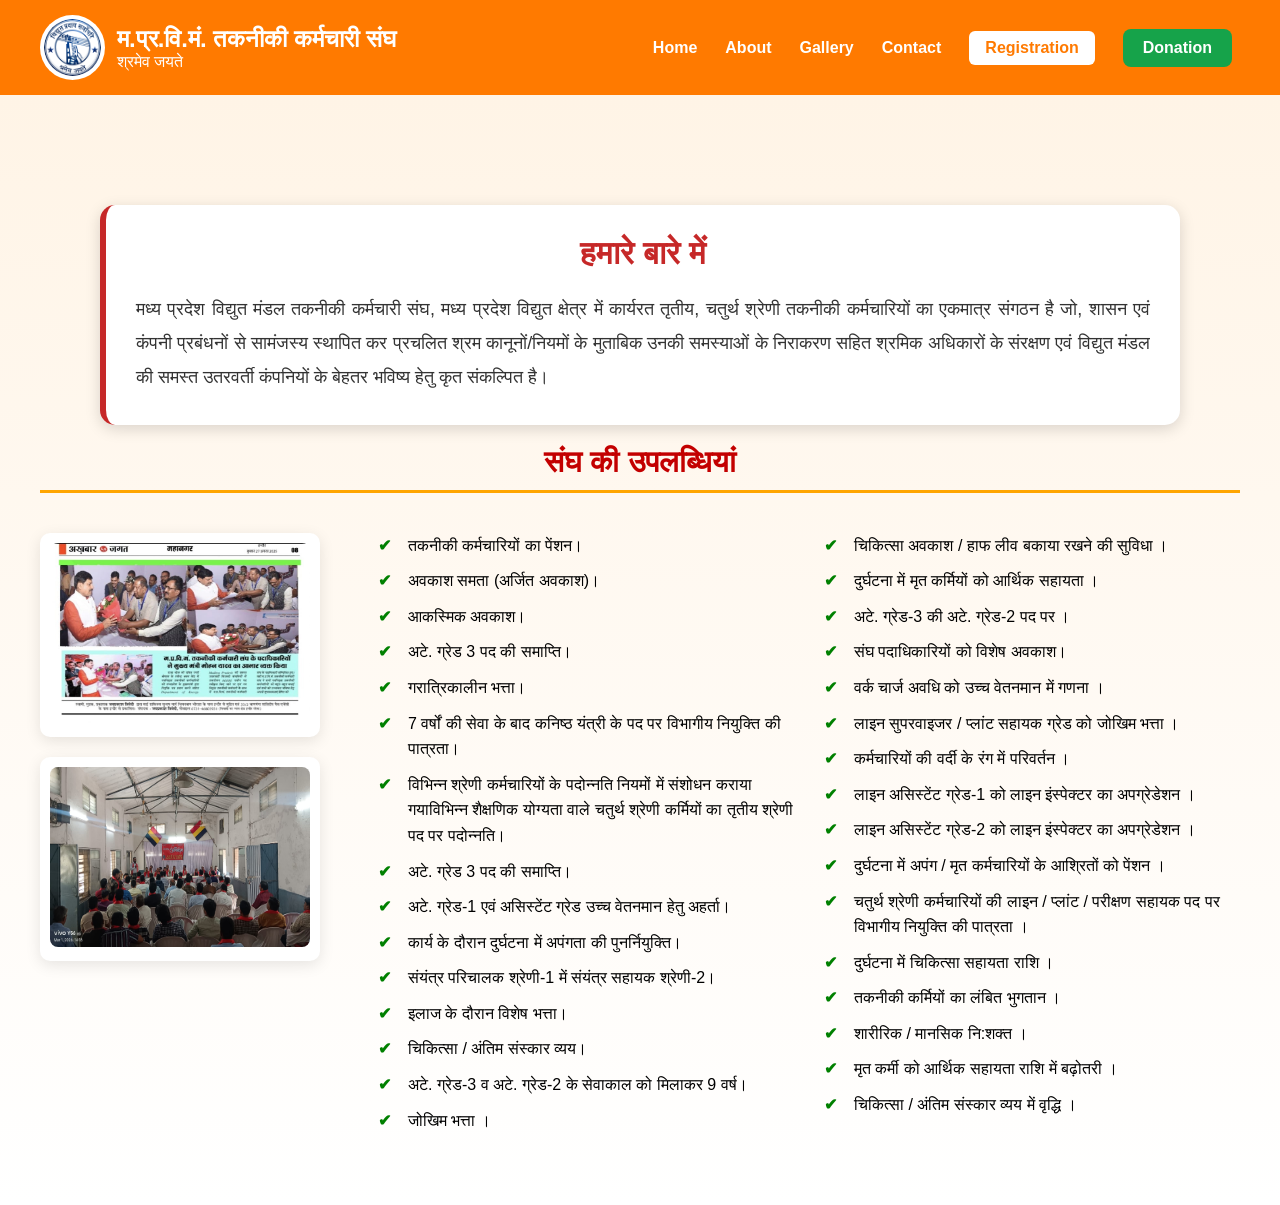
<file: about.html>
<!DOCTYPE html>
<html lang="hi">

<head>

<meta charset="UTF-8">
<title>About Us</title>

<link rel="stylesheet" href="style.css">

<meta name="viewport" content="width=device-width, initial-scale=1">

</head>

<body>

<header class="header">

<div class="logo-area">

<img src="images/logo.png">

<div>
<h2>म.प्र.वि.मं. तकनीकी कर्मचारी संघ</h2>
<p>श्रमेव जयते</p>
</div>

</div>

<nav>

<a href="index.html">Home</a>
<a href="about.html">About</a>
<a href="gallery.html">Gallery</a>
<a href="contact.html">Contact</a>
<a href="registration.html" class="register-btn">Registration</a>
<a href="donation.html" class="donation-btn">Donation</a>

</nav>

</header>



<!-- PAGE HEADER -->

<section class="page-header">





</section>



<!-- ABOUT CONTENT -->

<section class="achievement-section">

<section class="about-box-section">

<div class="about-box">

<h2>हमारे बारे में</h2>

<p>
मध्य प्रदेश विद्युत मंडल तकनीकी कर्मचारी संघ, मध्य प्रदेश विद्युत क्षेत्र में कार्यरत तृतीय, चतुर्थ श्रेणी तकनीकी कर्मचारियों का एकमात्र संगठन है जो, शासन एवं कंपनी प्रबंधनों से सामंजस्य स्थापित कर प्रचलित श्रम कानूनों/नियमों के मुताबिक उनकी समस्याओं के निराकरण सहित श्रमिक अधिकारों के संरक्षण एवं विद्युत मंडल की समस्त उतरवर्ती कंपनियों के बेहतर भविष्य हेतु कृत संकल्पित है।
</p>

</div>

</section>

<h2 class="achievement-title">
संघ की उपलब्धियां
</h2>

<div class="achievement-wrapper">

<!-- LEFT IMAGES -->

<div class="achievement-images">

<div class="image-card">
<img src="images/achievement1.jpg">
</div>

<div class="image-card">
<img src="images/achievement2.jpg">
</div>

</div>


<!-- RIGHT SCROLL BOX -->

<ul class="achievement-list">


<li>तकनीकी कर्मचारियों का पेंशन।</li>

<li>अवकाश समता (अर्जित अवकाश)।</li>

<li>आकस्मिक अवकाश।</li>

<li>अटे. ग्रेड 3 पद की समाप्ति।</li>

<li>गरात्रिकालीन भत्ता।</li>

<li>7 वर्षों की सेवा के बाद कनिष्ठ यंत्री के पद पर विभागीय नियुक्ति की पात्रता।</li>

<li>विभिन्न श्रेणी कर्मचारियों के पदोन्नति नियमों में संशोधन कराया गयाविभिन्न शैक्षणिक योग्यता वाले चतुर्थ श्रेणी कर्मियों का तृतीय श्रेणी पद पर पदोन्नति।</li>

<li>अटे. ग्रेड 3 पद की समाप्ति।</li>

<li>अटे. ग्रेड-1 एवं असिस्टेंट ग्रेड उच्च वेतनमान हेतु अहर्ता।</li>

<li>कार्य के दौरान दुर्घटना में अपंगता की पुनर्नियुक्ति।</li>

<li>संयंत्र परिचालक श्रेणी-1 में संयंत्र सहायक श्रेणी-2।</li>

<li>इलाज के दौरान विशेष भत्ता।</li>

<li>चिकित्सा / अंतिम संस्कार व्यय।</li>

<li>अटे. ग्रेड-3 व अटे. ग्रेड-2 के सेवाकाल को मिलाकर 9 वर्ष।</li>

<li>जोखिम भत्ता ।</li>

<li>चिकित्सा अवकाश / हाफ लीव बकाया रखने की सुविधा ।</li>

<li>दुर्घटना में मृत कर्मियों को आर्थिक सहायता ।</li>

<li>अटे. ग्रेड-3 की अटे. ग्रेड-2 पद पर ।</li>

<li> संघ पदाधिकारियों को विशेष अवकाश।</li>

<li>वर्क चार्ज अवधि को उच्च वेतनमान में गणना ।</li>

<li>लाइन सुपरवाइजर / प्लांट सहायक ग्रेड को जोखिम भत्ता ।</li>

<li>कर्मचारियों की वर्दी के रंग में परिवर्तन ।</li>

<li>लाइन असिस्टेंट ग्रेड-1 को लाइन इंस्पेक्टर का अपग्रेडेशन ।</li>

<li>लाइन असिस्टेंट ग्रेड-2 को लाइन इंस्पेक्टर का अपग्रेडेशन ।</li>

<li>दुर्घटना में अपंग / मृत कर्मचारियों के आश्रितों को पेंशन ।</li>

<li>चतुर्थ श्रेणी कर्मचारियों की लाइन / प्लांट / परीक्षण सहायक पद पर विभागीय नियुक्ति की पात्रता ।</li>

<li>दुर्घटना में चिकित्सा सहायता राशि ।</li>

<li>तकनीकी कर्मियों का लंबित भुगतान ।</li>

<li>शारीरिक / मानसिक नि:शक्त ।</li>

<li>मृत कर्मी को आर्थिक सहायता राशि में बढ़ोतरी ।</li>

<li>चिकित्सा / अंतिम संस्कार व्यय में वृद्धि ।</li>


</ul>

</div>

</section>


</body>
</html>
</file>
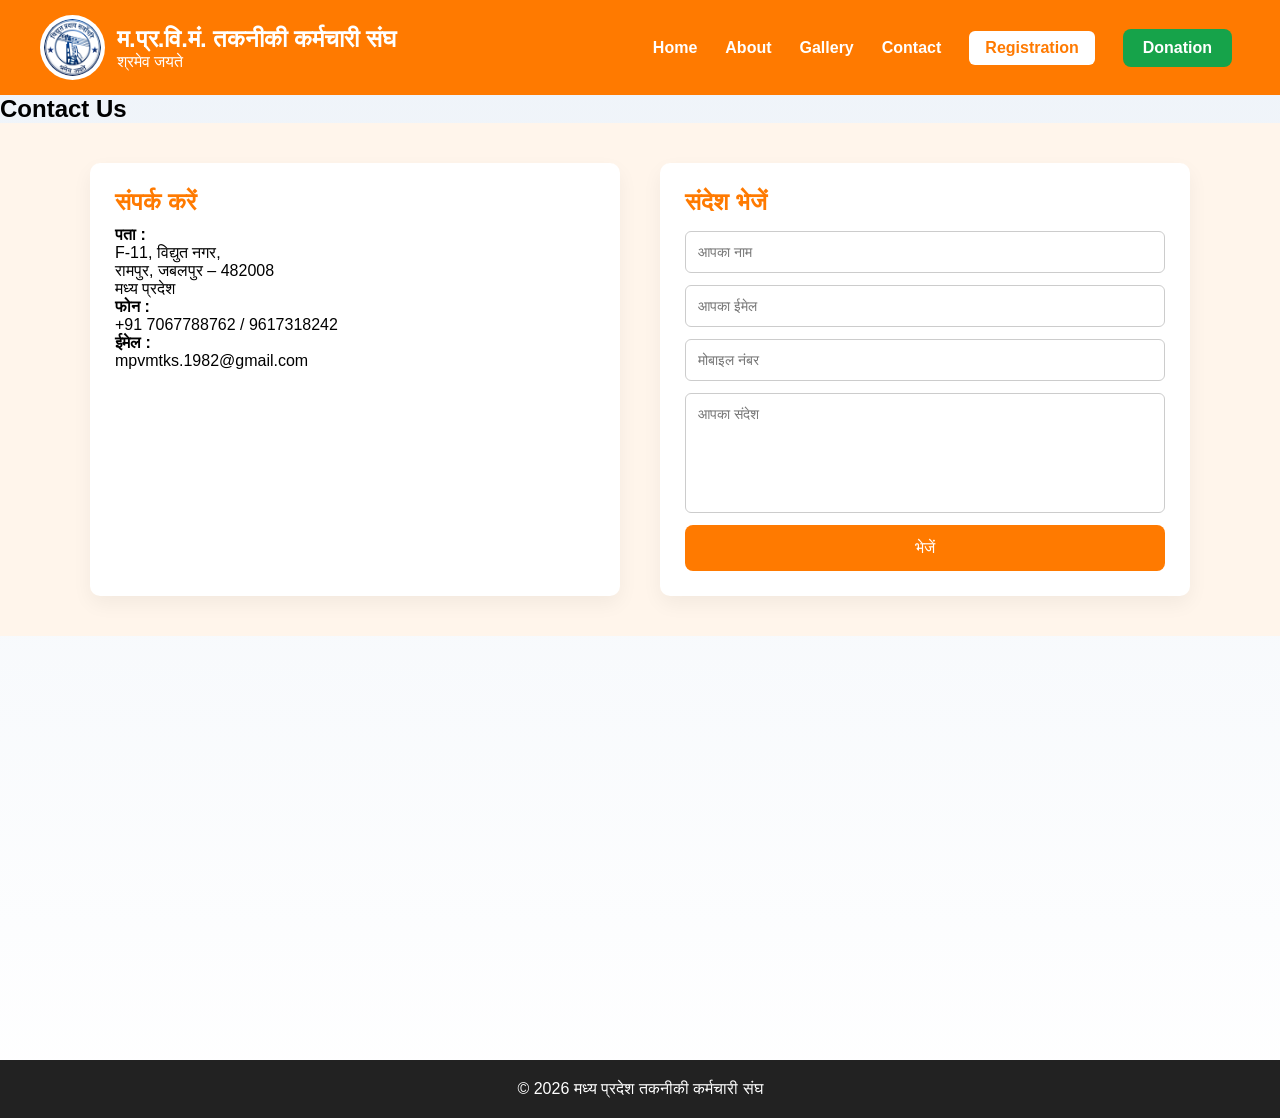
<file: contact.html>
<!DOCTYPE html>
<html lang="hi">

<head>

<meta charset="UTF-8">
<title>Contact Us</title>

<link rel="stylesheet" href="style.css">

<meta name="viewport" content="width=device-width, initial-scale=1">

</head>

<body>


<header class="header">

<div class="logo-area">

<img src="images/logo.png">

<div>
<h2>म.प्र.वि.मं. तकनीकी कर्मचारी संघ</h2>
<p>श्रमेव जयते</p>
</div>

</div>

<nav>

<a href="index.html">Home</a>
<a href="about.html">About</a>
<a href="gallery.html">Gallery</a>
<a href="contact.html">Contact</a>
<a href="registration.html" class="register-btn">Registration</a>
<a href="donation.html" class="donation-btn">Donation</a>

</nav>

</header>


<!-- PAGE HEADER -->

<section class="page-header">



<h1>Contact Us</h1>

</section>


<!-- CONTACT SECTION -->

<section class="contact-section">

<div class="contact-container">


<!-- LEFT INFO -->

<div class="contact-info">

<h2>संपर्क करें</h2>

<p><strong>पता :</strong><br>
F-11, विद्युत नगर,<br>
रामपुर, जबलपुर – 482008<br>
मध्य प्रदेश
</p>

<p><strong>फोन :</strong><br>
+91 7067788762 / 9617318242
</p>

<p><strong>ईमेल :</strong><br>
mpvmtks.1982@gmail.com
</p>

</div>


<!-- CONTACT FORM -->

<div class="contact-form">

<h2>संदेश भेजें</h2>

<form>

<input type="text" placeholder="आपका नाम" required>

<input type="email" placeholder="आपका ईमेल" required>

<input type="text" placeholder="मोबाइल नंबर">

<textarea placeholder="आपका संदेश"></textarea>

<button type="submit">भेजें</button>

</form>

</div>

</div>

</section>


<!-- MAP -->

<section class="map-section">

<iframe
src="https://maps.google.com/maps?q=Vidyut%20Nagar%20Rampur%20Jabalpur&t=&z=13&ie=UTF8&iwloc=&output=embed"
width="100%"
height="350"
style="border:0;"
allowfullscreen=""
loading="lazy">
</iframe>

</section>


<footer>

<p>© 2026 मध्य प्रदेश तकनीकी कर्मचारी संघ</p>

</footer>

</body>
</html>
</file>
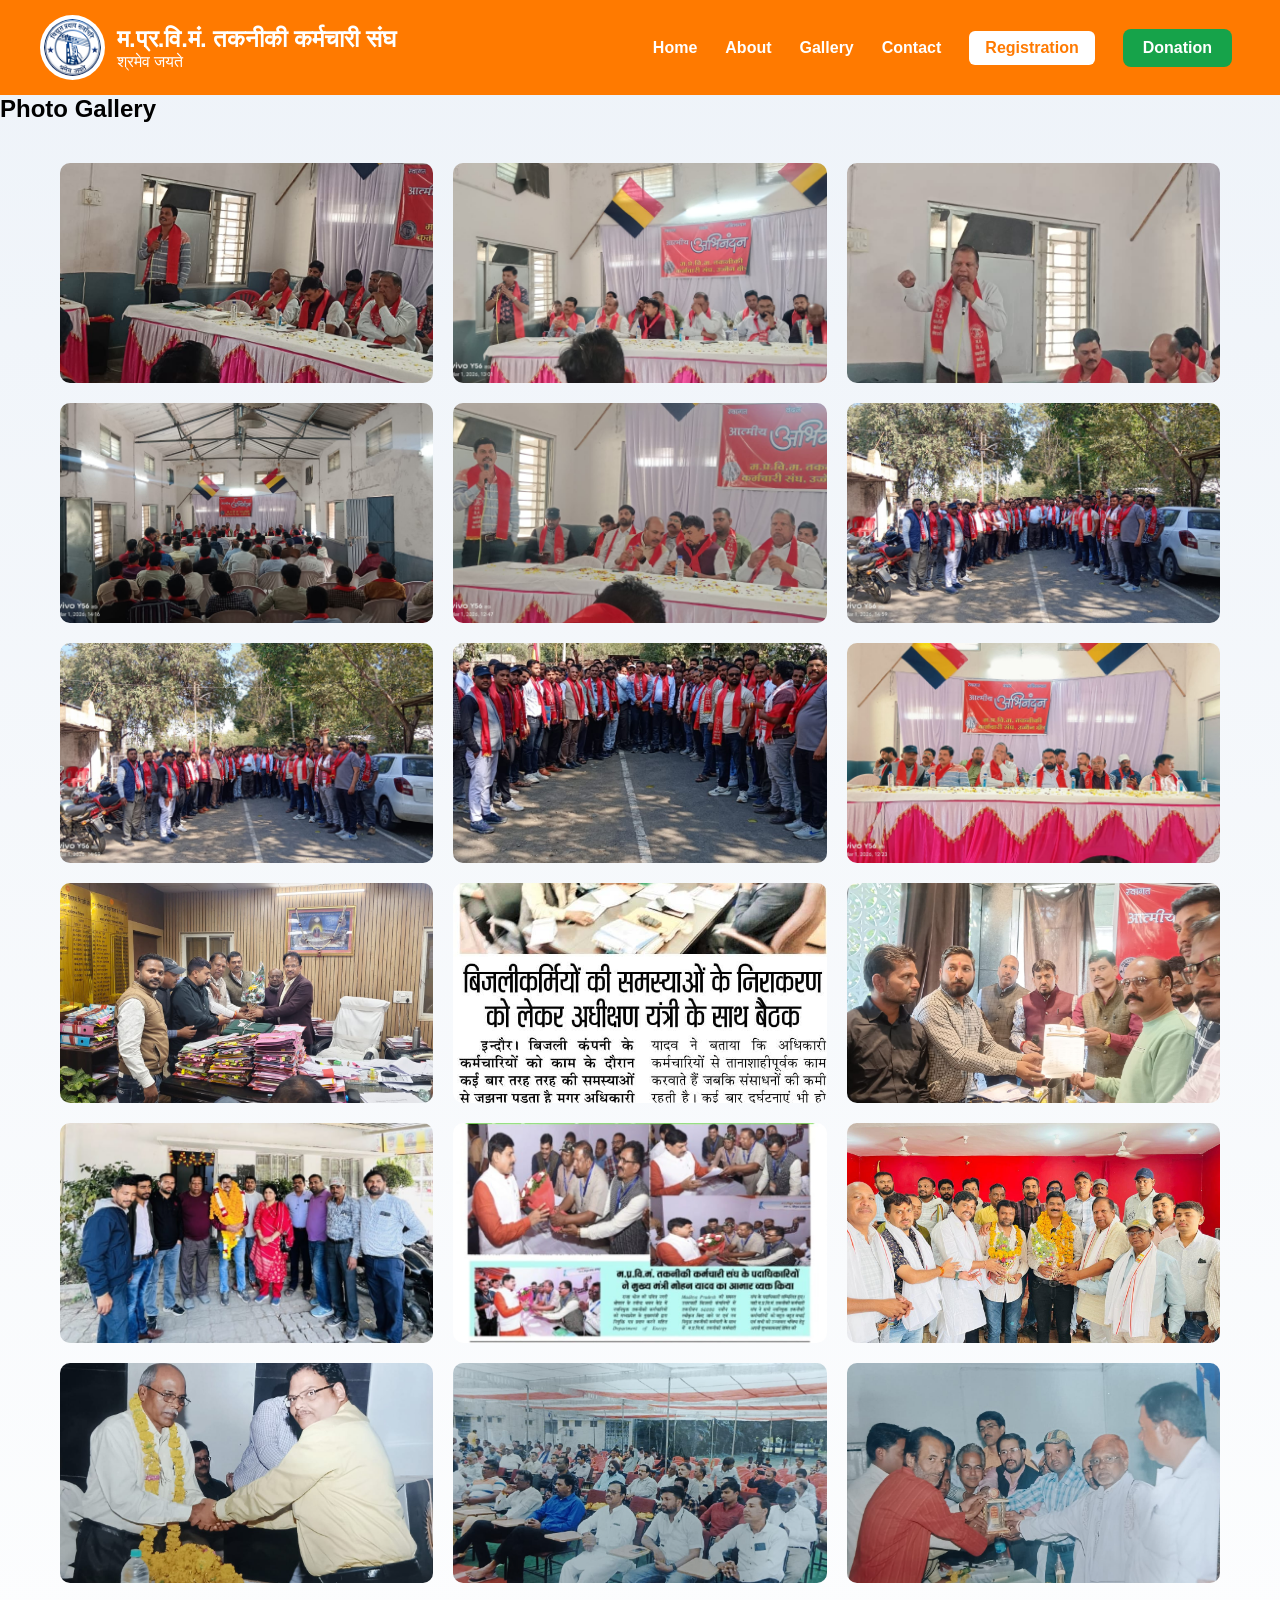
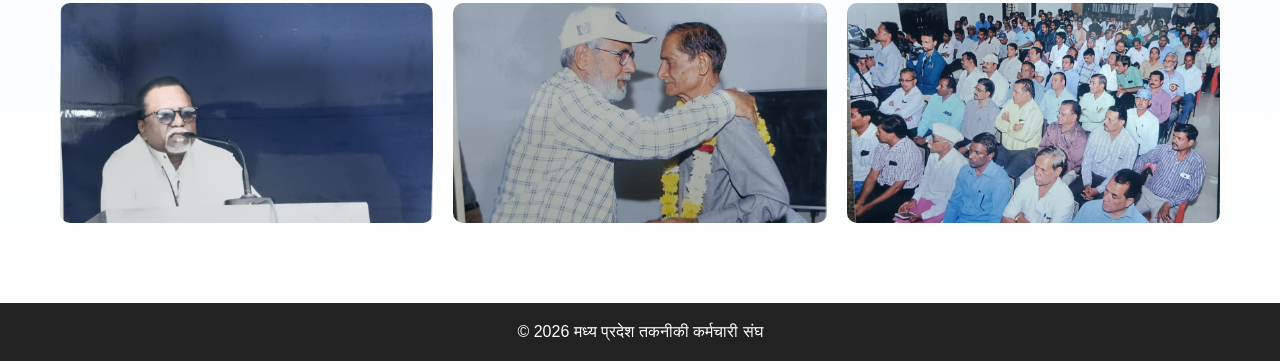
<file: gallery.html>
<!DOCTYPE html>
<html lang="hi">

<head>

<meta charset="UTF-8">
<title>Gallery</title>

<link rel="stylesheet" href="style.css">

<meta name="viewport" content="width=device-width, initial-scale=1">

</head>

<body>

<header class="header">

<div class="logo-area">

<img src="images/logo.png">

<div>
<h2>म.प्र.वि.मं. तकनीकी कर्मचारी संघ</h2>
<p>श्रमेव जयते</p>
</div>

</div>

<nav>

<a href="index.html">Home</a>
<a href="about.html">About</a>
<a href="gallery.html">Gallery</a>
<a href="contact.html">Contact</a>
<a href="registration.html" class="register-btn">Registration</a>
<a href="donation.html" class="donation-btn">Donation</a>

</nav>

</header>



<!-- PAGE HEADER -->

<section class="page-header">



<h1>Photo Gallery</h1>

</section>



<!-- GALLERY -->

<section class="gallery-page">

<div class="gallery-container">

<img src="images/g1.jpg">
<img src="images/g2.jpg">
<img src="images/g3.jpg">
<img src="images/g4.jpg">
<img src="images/g5.jpg">
<img src="images/g6.jpg">
<img src="images/g7.jpg">
<img src="images/g8.jpg">
<img src="images/g9.jpg">
<img src="images/g10.jpg">
<img src="images/g11.jpg">
<img src="images/g12.jpg">
<img src="images/g13.jpg">
<img src="images/g14.jpg">
<img src="images/g15.jpg">
<img src="images/g16.jpg">
<img src="images/g17.jpg">
<img src="images/g18.jpg">
<img src="images/g19.jpg">
<img src="images/g20.jpg">
<img src="images/g21.jpg">


</div>

</section>



<footer>

<p>© 2026 मध्य प्रदेश तकनीकी कर्मचारी संघ</p>

</footer>

</body>
</html>
</file>
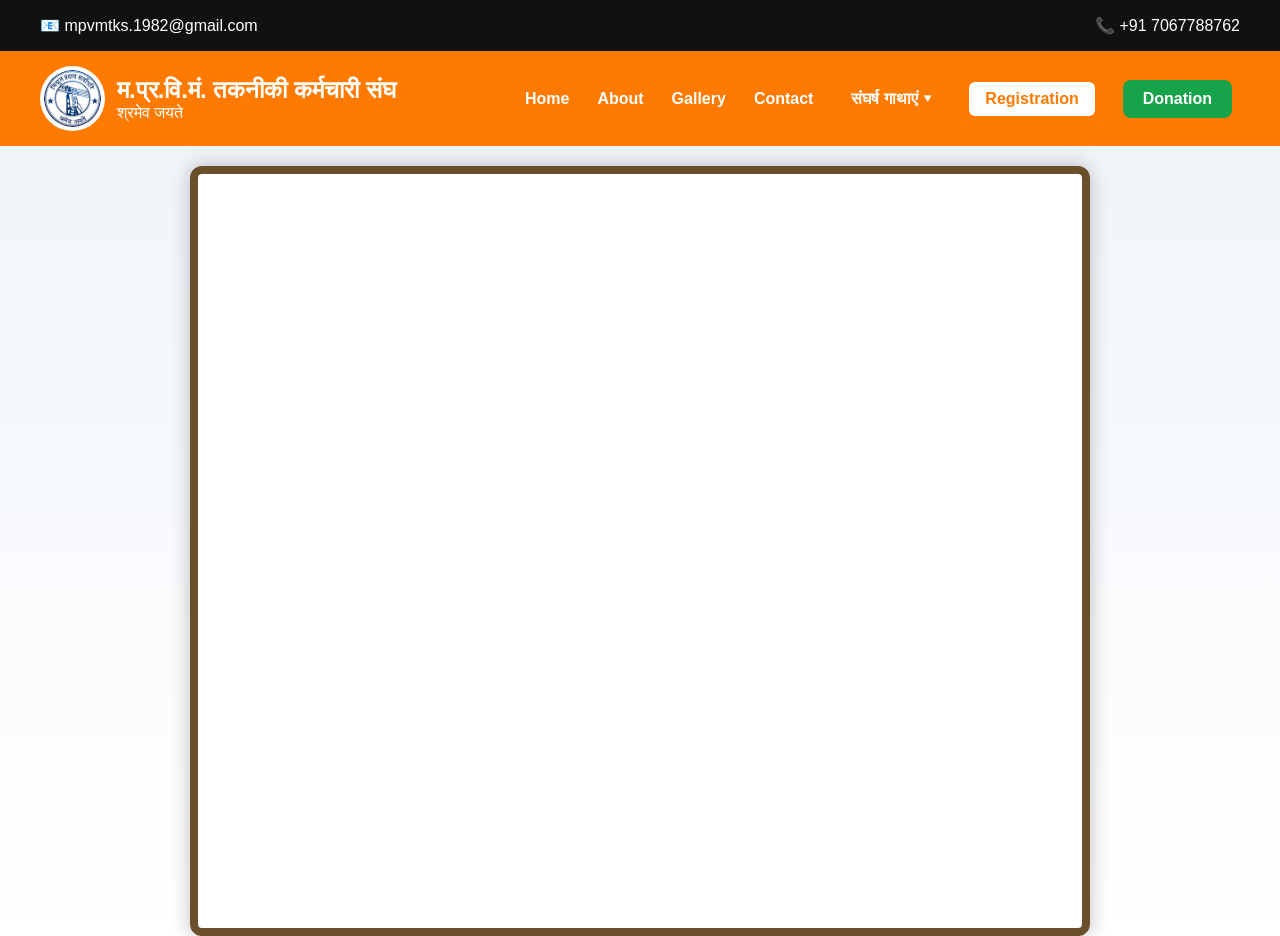
<file: prayash-viewer.html>
<!DOCTYPE html>
<html lang="hi">

<head>

<meta charset="UTF-8">

<title>प्रयास पुस्तक</title>

<meta name="viewport" content="width=device-width, initial-scale=1">

<link rel="stylesheet" href="style.css">

<style>

/* ===== BOOK AREA ===== */

.book-section {

display: flex;

flex-direction: column;

align-items: center;

margin-top: 20px;

}

/* Book frame */

.book-container {

width: 90%;

max-width: 900px;

background: white;

padding: 15px;

border-radius: 12px;

/* Book look */

border: 8px solid #6b4f2a;

box-shadow: 0 0 20px rgba(0,0,0,0.25);

}

/* PDF */

.book-container iframe {

width: 100%;

height: 80vh;

border: none;

}

/* MOBILE */

@media(max-width:600px){

.book-container {

height: 85vh; 



border-width: 5px;

}

.book-container iframe {

height: 75vh;

}

/* Mobile open button */

.mobile-open-btn {

display: block;

margin-top: 10px;

padding: 12px;

text-align: center;

background: #ff7a00;

color: white;

font-weight: bold;

border-radius: 8px;

text-decoration: none;

}

}

</style>

</head>

<body>

<!-- ===== SAME HEADER ===== -->

<div class="top-bar">

<div class="top-left">
📧 mpvmtks.1982@gmail.com
</div>

<div class="top-right">
📞 +91 7067788762
</div>

</div>

<header class="header">

<div class="logo-area">

<img src="images/logo.png">

<div>

<h2>म.प्र.वि.मं. तकनीकी कर्मचारी संघ</h2>

<p>श्रमेव जयते</p>

</div>

</div>

<nav>

<a href="index.html">Home</a>
<a href="about.html">About</a>
<a href="gallery.html">Gallery</a>
<a href="contact.html">Contact</a>

<div class="dropdown">

<a href="#">संघर्ष गाथाएं ▾</a>

<div class="dropdown-content">

<a href="prayash-viewer.html">
प्रयास
</a>

<a href="smarika-viewer.html">
स्मारिका
</a>

</div>

</div>

<a href="registration.html" class="register-btn">
Registration
</a>

<a href="donation.html" class="donation-btn">
Donation
</a>

</nav>

</header>

<!-- ===== BOOK AREA ===== -->

<section class="book-section">

<div class="book-container">

<iframe 
id="pdfViewer"
src="books/prayash.pdf#toolbar=0&navpanes=0&view=FitH&page=1"
style="width:100%; height:80vh;">
</iframe>

<!-- MOBILE OPEN BUTTON -->

<a href="books/prayash.pdf"
target="_blank"
class="mobile-open-btn">

📖 पुस्तक खोलें

</a>

</div>

</section>

<script>

let page = 1;

let totalPages = 43; // प्रयास pages

const pdfViewer = document.getElementById("pdfViewer");

function updatePDF() {

pdfViewer.src =
"books/prayash.pdf#toolbar=0&navpanes=0&page=" + page;

}

function nextPage(){

if(page < totalPages){

page++;

updatePDF();

}

}

function prevPage(){

if(page > 1){

page--;

updatePDF();

}

}

</script>

</body>

</html>
</file>
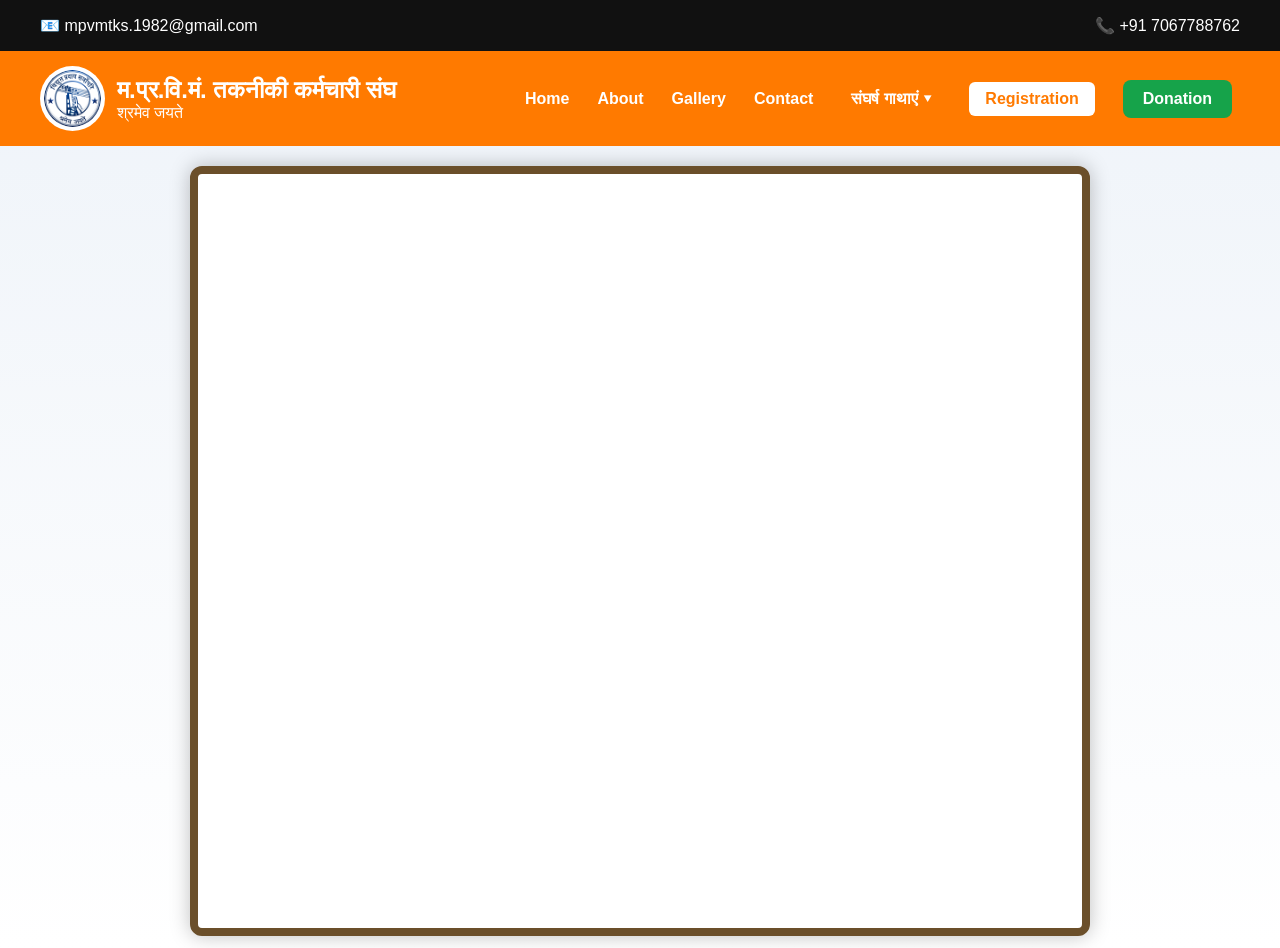
<file: smarika-viewer.html>
<!DOCTYPE html>
<html lang="hi">

<head>

<meta charset="UTF-8">

<title>स्मारिका पुस्तक</title>

<meta name="viewport" content="width=device-width, initial-scale=1">

<link rel="stylesheet" href="style.css">

<style>

/* ===== BOOK AREA ===== */

.book-section {

display: flex;

flex-direction: column;

align-items: center;

margin-top: 20px;

}

/* Book frame */

.book-container {

width: 90%;

max-width: 900px;

background: white;

padding: 15px;

border-radius: 12px;

/* Book look */

border: 8px solid #6b4f2a;

box-shadow: 0 0 20px rgba(0,0,0,0.25);

}

/* PDF */

.book-container iframe {

width: 100%;

height: 80vh;

border: none;

}

/* Buttons */

.book-buttons {

margin-top: 12px;

display: flex;

gap: 10px;

justify-content: center;

flex-wrap: wrap;

}

.book-buttons button {

padding: 10px 16px;

font-size: 15px;

border: none;

border-radius: 6px;

cursor: pointer;

background: #ff7a00;

color: white;

}

.book-buttons button:hover {

background: #e66900;

}

.download-btn {

background: #16a34a;

}

.download-btn:hover {

background: #15803d;

}

/* MOBILE */

@media(max-width:600px){

.book-container {

height: 85vh; 

width: 95%;

padding: 8px;

border-width: 5px;

}

.book-container iframe {

height: 75vh;

}

}

</style>

</head>

<body>

<!-- ===== SAME HEADER FROM INDEX ===== -->

<div class="top-bar">

<div class="top-left">
📧 mpvmtks.1982@gmail.com
</div>

<div class="top-right">
📞 +91 7067788762
</div>

</div>

<header class="header">

<div class="logo-area">

<img src="images/logo.png">

<div>

<h2>म.प्र.वि.मं. तकनीकी कर्मचारी संघ</h2>

<p>श्रमेव जयते</p>

</div>

</div>

<nav>

<a href="index.html">Home</a>
<a href="about.html">About</a>
<a href="gallery.html">Gallery</a>
<a href="contact.html">Contact</a>

<div class="dropdown">

<a href="#">संघर्ष गाथाएं ▾</a>

<div class="dropdown-content">

<a href="prayash-viewer.html">
प्रयास
</a>

<a href="smarika-viewer.html">
स्मारिका
</a>

</div>

</div>

<a href="registration.html" class="register-btn">
Registration
</a>

<a href="donation.html" class="donation-btn">
Donation
</a>

</nav>

</header>

<!-- ===== BOOK AREA ===== -->

<section class="book-section">

<div class="book-container">

<iframe 
id="pdfViewer"
src="books/smarika.pdf#toolbar=0&navpanes=0&view=FitH&page=1"
style="width:100%; height:80vh;">
</iframe>

<!-- MOBILE OPEN BUTTON -->

<a href="books/smarika.pdf"
target="_blank"
class="mobile-open-btn">

📖 पुस्तक खोलें

</a>

</div>

<div class="book-buttons">



</a>

</div>

</section>

<script>

let page = 1;
let totalPages = 63;

const pdfViewer = document.getElementById("pdfViewer");

function updatePDF() {

    pdfViewer.src =
    "books/smarika.pdf#toolbar=0&navpanes=0&page=" + page;

}

function nextPage(){

    if(page < totalPages){

        page++;
        updatePDF();

    }

}

function prevPage(){

    if(page > 1){

        page--;
        updatePDF();

    }

}

</script>

</body>

</html>
</file>
<file: style.css>
*{
margin:0;
padding:0;
box-sizing:border-box;
font-family:Arial;
}

body{

  background: linear-gradient(
      to bottom,
      #eef3f9,
      #ffffff
  );
  
}


.running-text{
    width:100%;
    overflow:hidden;
    background:#c62828;
    color:#fff;
    padding:12px 0;
    border-radius:8px;
    margin-bottom:20px;
    white-space:nowrap;
}

.running-content{
    display:inline-block;
    padding-left:100%;
    animation:scrollText 60s linear infinite;
    font-size:18px;
    font-weight:bold;
}

@keyframes scrollText{
    0%{
        transform:translateX(0);
    }
    100%{
        transform:translateX(-100%);
    }
}

.about-box-section{
    width:90%;
    margin:40px auto 20px;
}

.about-box{
    background:#ffffff;
    padding:30px;
    border-radius:15px;
    box-shadow:0 4px 15px rgba(0,0,0,0.15);
    border-left:6px solid #c62828;
    text-align:center;
}

.about-box h2{
    color:#c62828;
    font-size:32px;
    margin-bottom:20px;
}

.about-box p{
    font-size:18px;
    line-height:1.9;
    color:#333;
    text-align:justify;
}

/* ================= GLOBAL MOBILE FIX ================= */

body {
    overflow-x: hidden;
}

/* ===== VIDEO SLIDER FIX ===== */

.video-slider {
    position: relative;
    overflow: hidden;
    padding: 10px;
}

.video-track {
    display: flex;
    transition: transform 0.4s ease;
    gap: 12px;
}

.video-item {
    flex: 0 0 auto;
    width: 320px;
}

.video-item video {
    width: 100%;
    height: auto;
    border-radius: 10px;
}

/* ===== MOBILE ===== */

@media (max-width: 768px) {

    .video-item {
        width: 92vw;
        min-width: 92vw;
    }

    .video-prev,
    .video-next {
        display: none;
    }

}

/* ===== ACTIVITIES MOBILE FIX ===== */

@media (max-width: 768px) {

.activity-track .activity {
    width: 90vw;
    min-width: 90vw;
}

}

/* Mobile Open Button */

.mobile-open-btn {

display: none;

margin-top: 10px;

padding: 12px;

text-align: center;

background: #ff7a00;

color: white;

font-weight: bold;

border-radius: 8px;

text-decoration: none;

}

/* Only Mobile */

@media(max-width:768px){

iframe {

display: none;

}

.mobile-open-btn {

display: block;

}

}


/* ===== FINAL HOVER GAP FIX (MOST IMPORTANT) ===== */

/* invisible bridge banayega mouse ke liye */

.dropdown::after {

content: "";

position: absolute;

top: 100%;

left: 0;

width: 100%;

height: 15px;

/* invisible bridge */

background: transparent;

}


/* ===== FINAL SAFE DROPDOWN FIX ===== */

nav .dropdown{
position:relative;
}

nav .dropdown-content{

display:none;

position:absolute;

top:100%;
left:0;

background:rgba(0,0,0,0.85);

min-width:180px;

border-radius:6px;

z-index:99999;

}

/* Hover stable */

nav .dropdown:hover .dropdown-content{
display:block;
}

/* Gap remove */

nav .dropdown-content a{
display:block;
padding:10px 14px;
color:white;
text-decoration:none;
white-space:nowrap;
}
/* ===== STRONG DROPDOWN FIX ===== */

.dropdown {
position: relative;
display: inline-block;
}

/* dropdown button */

.dropbtn {
cursor: pointer;
display: inline-block;
}

/* dropdown content */

.dropdown-content {

display: none;

position: absolute;

top: 100%;   /* direct niche */

left: 0;

min-width: 180px;

background: rgba(0,0,0,0.8);

border-radius: 6px;

z-index: 9999;

/* IMPORTANT: gap remove */

padding-top: 0;
margin-top: 0;

}

/* hover open */

.dropdown:hover .dropdown-content {

display: block;

}

/* link styling */

.dropdown-content a {

display: block;

padding: 10px 14px;

color: white;

text-decoration: none;

}

/* hover effect */

.dropdown-content a:hover {

background: rgba(255,255,255,0.2);

}
  
  
/* ===== DROPDOWN HOVER STABLE FIX ===== */

nav .dropdown {
position: relative;
display: inline-block;
}

/* IMPORTANT: gap remove karega */

nav .dropdown-content {

display: none;

position: absolute;

top: 100%;   /* direct niche */
left: 0;

margin-top: 0;  /* gap remove */

min-width: 180px;

background: rgba(0,0,0,0.7);

border-radius: 6px;

z-index: 9999;

}

/* Hover stable */

nav .dropdown:hover .dropdown-content {
display: block;
}

/* Link styling */

nav .dropdown-content a {

display: block;

padding: 10px 14px;

color: white;

text-decoration: none;

white-space: nowrap;

}

/* Hover color */

nav .dropdown-content a:hover {

background: rgba(255,255,255,0.2);

}
  
/* ===== NAVBAR FINAL FIX ===== */

/* nav ko single line me force karega */

nav {

display: flex;
align-items: center;
justify-content: flex-end;
gap: 14px;

}

/* dropdown ko same line me rakhega */

nav .dropdown {

display: inline-flex;
align-items: center;
position: relative;

}

/* dropdown box proper niche aaye */

nav .dropdown-content {

display: none;

position: absolute;

top: 100%;
left: 0;

min-width: 180px;

background: rgba(0,0,0,0.6);

backdrop-filter: blur(6px);

border-radius: 6px;

z-index: 9999;

}

/* hover show */

nav .dropdown:hover .dropdown-content {

display: block;

}

/* buttons ko move hone se roke */

.register-btn,
.donation-btn {

white-space: nowrap;

}
  
/* ===== UNION BOOK DROPDOWN FIX (NEW CSS ONLY) ===== */

/* dropdown ko alag spacing dena */

nav .dropdown {
position: relative;
margin-left: 10px;
}

/* dropdown box proper niche aaye */

nav .dropdown-content {

display: none;

position: absolute;

top: 38px;   /* niche show hoga */
left: 0;

min-width: 180px;

background: rgba(0,0,0,0.6);

backdrop-filter: blur(6px);

border-radius: 6px;

z-index: 9999;

}

/* hover par show */

nav .dropdown:hover .dropdown-content {
display: block;
}

/* overlap stop karne ke liye spacing */

nav a,
nav .dropdown {
margin-right: 8px;
}

/* ===== MOBILE FIX ===== */

@media(max-width:768px){

nav {
flex-wrap: wrap;
}

/* mobile me dropdown click se open */

nav .dropdown:active .dropdown-content {
display: block;
}

}
  
  
/* Dropdown container */

.dropdown-content {
display: none;
position: absolute;

background: rgba(255,255,255,0.1); /* transparent */
backdrop-filter: blur(6px);

min-width: 180px;

border-radius: 6px;

box-shadow: 0px 8px 16px rgba(0,0,0,0.2);
}

.dropdown-content a {
color: white;
padding: 10px 14px;
display: block;
text-decoration: none;
}

.dropdown-content a:hover {
background: rgba(255,255,255,0.2);
}
/* Show on hover */

.dropdown:hover .dropdown-content {
display: block;
}

}

.video-slider {
    position: relative;
    overflow: hidden;
    padding: 20px 40px;
}

.video-track {
    display: flex;
    transition: transform 0.5s ease;
}

.video-item {
    min-width: 300px;
    margin-right: 20px;
}

.video-item video {
    width: 100%;
    height: 200px;
    object-fit: contain;
    background: black;
    border-radius: 10px;
}

/* Buttons */

.video-prev,
.video-next {
    position: absolute;
    top: 50%;
    transform: translateY(-50%);
    background: #c30000;
    color: white;
    border: none;
    font-size: 24px;
    padding: 10px 15px;
    cursor: pointer;
    border-radius: 50%;
}

.video-prev {
    left: 5px;
}

.video-next {
    right: 5px;
}
.video-container {
    display: grid;
    grid-template-columns: repeat(auto-fit, minmax(280px, 1fr));
    gap: 25px;
}

/* Video full दिखे — crop नहीं होगा */
.video-container video {
    width: 100%;
    height: 220px;          /* same height */
    object-fit: contain;    /* पूरा video दिखेगा */
    background: black;      /* side में black आएगा */
    border-radius: 10px;
}

/* About Section Highlight Box */

.about {
    background: #c30000;        /* light background */
    padding: 40px 20px;
    text-align: center;
}

/* Heading style */
.about-title {
    color: #c30000;
    font-size: 28px;
    font-weight: bold;
    margin-bottom: 5px;
}

/* Red underline */


/* Paragraph highlight box */
.about p {
    max-width: 900px;
    margin: auto;
    background: #ffffff;
    padding: 20px 25px;
    border-radius: 10px;

    /* highlight effect */
    box-shadow: 0 4px 12px rgba(0,0,0,0.1);

    font-size: 16px;
    line-height: 1.8;
    text-align: justify;
}

.about-title {
    color: #c30000;   /* red color */
    font-weight: bold;
}

/* हमारे बारे में वाली line */
.about .title-line {
    width: 120px;
    height: 4px;
    background: #c30000;
    margin: 8px 0 20px 0;   /* auto हटाया — left align */
    border-radius: 2px;
}
.title-line {
    width: 120px;
    height: 4px;
    background: #c30000;   /* same red color */
    margin: 8px auto 20px;
    border-radius: 2px;
}

/* प्रमुख मांगे जैसा same color */

.demand-title {
    color: #ff6600;
    font-weight: bold;
}

/* संघ की उपलब्धियां */
.achievement-title {
    color: #c30000 !important;
    font-weight: bold;
}

/* हमारी कार्य टीम */
.team-title {
    color: #c30000 !important;
    font-weight: bold;
}

/* प्रमुख मांगे वाला color (same style use करें) */
.demand-title {
    color: #ff6600;      /* orange color */
    font-weight: bold;
}

/* संघ की उपलब्धियां — same color */
.achievement-title {
    color: #c30000;      /* same as demand */
    font-weight: bold;
}

/* हमारी कार्य टीम — same color */
.team-title {
    color: #c30000;      /* same as demand */
    font-weight: bold;
}

/* ===== Video Section Same Theme ===== */

.video-section {

background: #d9cfc1;   /* same beige background */
padding: 70px 40px;

}

.video-title {

color: #c30000;   /* same red heading */
font-size: 30px;
font-weight: bold;
text-align: center;

}

/* Orange line नीचे */

.video-title::after {

content:"";
display:block;

width:100%;
height:5px;

background:#ff7a00;

margin-top:12px;

}

/* ===== Photo Gallery Same Theme ===== */

.gallery {

background: #d9cfc1;   /* same background */

}

.gallery h2 {

color: #c30000;   /* red heading */
font-size: 30px;
font-weight: bold;

}

.gallery h2::after {

content:"";
display:block;

width:100%;
height:5px;

background:#ff7a00;

margin-top:12px;

}

/* ===== Activities Heading Same Color as Demand ===== */

.activities {

background: #d9cfc1;   /* same beige background */
padding: 70px 40px;

}

.activity-title {

color: #c30000;   /* red text */
text-align: center;
font-size: 30px;
font-weight: bold;

}

.activity-title::after {

content:"";
display:block;

width:100%;
height:5px;

background:#ff7a00;  /* orange line */

margin-top:12px;

}

.gallery h2::after{
content:"";
display:block;

width:100%;
height:5px;

background:#ff7a00;

margin-top:12px;
border-radius:2px;
}

.activity-subtitle {
text-align: center;
margin-bottom: 20px;
}

.orange-line {
display: block;
color: orange;
font-weight: bold;
font-size: 18px;
margin-bottom: 5px;
}

.orange-line-hindi {
display: block;
color: orange;
font-weight: bold;
font-size: 16px;
}

/* ===== Gallery White Shadow Frame ===== */

.gallery-grid img {

  width: 100%;
  height: 250px;

  object-fit: cover;

  border-radius: 12px;

  padding: 8px;           /* ⭐ White frame */

  background: white;      /* ⭐ White border look */

  box-shadow: 0 6px 18px rgba(0,0,0,0.15);

  transition: transform 0.3s ease,
              box-shadow 0.3s ease;

  cursor: pointer;

}


/* Hover Effect */

.gallery-grid img:hover {

  transform: scale(1.05);

  box-shadow: 0 12px 30px rgba(0,0,0,0.25);

}

/* TOP BAR */

.top-bar{
background:#111;
color:white;
display:flex;
justify-content:space-between;
align-items:center;
padding:16px 40px;
font-size:16px;
}

.activity-slider {
    position: relative;
    overflow: hidden;
    width: 100%;
}

.top-left,
.top-right{
display:flex;
align-items:center;
gap:8px;
}


/* HEADER */

.header{
display:flex;
justify-content:space-between;
align-items:center;
padding:15px 40px;
background:#ff7a00;
color:white;
}

.logo-area{
display:flex;
align-items:center;
gap:12px;
}

.logo-area img{
height:65px;
width:auto;
background:white;
padding:4px;
border-radius:50%;
}

nav{
display:flex;
align-items:center;
gap:20px;
}

nav a{
color:white;
text-decoration:none;
font-weight:bold;
font-size:16px;
}

/* Buttons */

.register-btn{
background:white;
color:#ff7a00;
padding:8px 16px;
border-radius:6px;
}

.register-btn:hover{
background:#ffe5cc;
}

.donation-btn{
background:#16a34a;
color:white;
padding:10px 20px;
border-radius:8px;
text-decoration:none;
font-weight:bold;
}

.donation-btn:hover{
background:#15803d;
}


/* SLIDER */

.slider{
width:100%;
overflow:hidden;
}

.slides img{
width:100%;
height:450px;
object-fit:cover;
display:none;
}

.slides img:first-child{
display:block;
}


/* ABOUT */

.about{
padding:60px;
text-align:center;
background:white;
}

.about h2{
color:#ff7a00;
margin-bottom:15px;
}

.achievement-list {
  list-style: none;
  padding-left: 0;
}

.achievement-list li {
  position: relative;
  padding-left: 28px;
  margin-bottom: 10px;
}

.achievement-list li::before {
  content: "✔";
  position: absolute;
  left: 0;
  color: green;
  font-weight: bold;
}

/* ===== Achievement Section ===== */

/* ===== Achievement Section Orange Theme ===== */

.achievement-section{

  padding:70px 40px;

  background: linear-gradient(
      to bottom,
      #fff4e6,
      #ffffff
  );

}

.achievement-title {
  text-align: center;
  font-size: 26px;
  color: #c40000;
  margin-bottom: 30px;
  border-bottom: 3px solid orange;
  padding-bottom: 10px;
}

.achievement-wrapper {
  display: flex;
  gap: 40px;
  max-width: 1200px;
  margin: auto;
}

/* LEFT IMAGES */

.achievement-images {
  flex: 1;
}

.image-card {
  background: white;
  padding: 10px;
  border-radius: 12px;
  margin-bottom: 25px;
  box-shadow: 0 4px 10px rgba(0,0,0,0.1);
}

.image-card img {
  width: 100%;
  border-radius: 10px;
}

/* RIGHT BOX */

.achievement-content {
  flex: 2;
  background: #eeeeee;
  padding: 20px;
  border-radius: 12px;

  height: 420px;   /* Scroll height */
  overflow-y: auto;  /* Scroll enable */

  box-shadow: 0 4px 10px rgba(0,0,0,0.1);
}

/* MULTI COLUMN LIST */

.achievement-list {
  list-style: none;
  padding: 0;

  column-count: 2;  /* ⭐ 2 Column */
  column-gap: 30px;
}

.achievement-list li {
  break-inside: avoid;

  position: relative;
  padding-left: 26px;
  margin-bottom: 12px;

  line-height: 1.6;
}

.achievement-list li::before {
  content: "✔";
  position: absolute;
  left: 0;
  color: orange;
  font-weight: bold;
}

.image-card {
  width: 280px;
}

.image-card img {
  height: 180px;
}

/* Scroll Style */

.achievement-content::-webkit-scrollbar {
  width: 6px;
}

.achievement-content::-webkit-scrollbar-thumb {
  background: orange;
  border-radius: 10px;
}

/* ===== Achievement Section ===== */

/* ===== Achievement Section Orange Theme ===== */

.achievement-section{

  padding:70px 40px;

  background: linear-gradient(
      to bottom,
      #fff4e6,
      #ffffff
  );

}



.achievement-title {
  text-align: center;
  font-size: 30px;
  color: #003366;
  margin-bottom: 40px;
  font-weight: bold;
}

.achievement-wrapper {
  display: flex;
  gap: 40px;
  max-width: 1200px;
  margin: auto;
  align-items: flex-start;
}

/* Images */

.achievement-images {
  flex: 1;
}

.image-card {
  margin-bottom: 20px;
  overflow: hidden;
  border-radius: 12px;
}

.image-card img {
  width: 100%;
  border-radius: 12px;
  transition: 0.3s;
}

.image-card img:hover {
  transform: scale(1.05);
}

/* Content */

.achievement-content {
  flex: 2;
}

/* List Style */

.achievement-list {
  list-style: none;
  padding: 0;
}

.achievement-list li {
  position: relative;
  padding-left: 30px;
  margin-bottom: 14px;
  font-size: 16px;
  line-height: 1.6;
}

.achievement-list li::before {
  content: "✔";
  position: absolute;
  left: 0;
  color: green;
  font-weight: bold;
}



/* VIDEO SECTION */

.video-section{
padding:60px 20px;
background:#f7f7f7;
text-align:center;
}

.video-title{
font-size:28px;
color:#c30000;
margin-bottom:30px;
}

.video-container{
display:flex;
justify-content:center;
gap:30px;
flex-wrap:wrap;
}

.video-container video{
width:420px;
border-radius:10px;
box-shadow:0 8px 20px rgba(0,0,0,0.15);
}


/* ACTIVITIES */

.activities{
padding:80px 40px;
background:#f8f8f8;
text-align:center;
}

.activity-title{
font-size:32px;
margin-bottom:50px;
position:relative;
}

.activity-title::after{
content:"";
display:block;

width:100%;        /* ⭐ Full width */
height:5px;

background:#ff7a00;

margin-top:12px;
border-radius:2px;
}

.activity-container{
display:flex;
justify-content:center;
gap:35px;
flex-wrap:wrap;
}

.activity{
background:white;
width:320px;
padding:20px;
border-radius:12px;
box-shadow:0 6px 20px rgba(0,0,0,0.08);
transition:0.3s;
}

.activity:hover{
transform:translateY(-8px);
box-shadow:0 10px 30px rgba(0,0,0,0.15);
}

.activity img {
    width: 100%;
    height: 200px;
    object-fit: cover;
}

.activity-img img{
width:100%;
height:200px;
object-fit:cover;
transition:0.4s;
}

.activity:hover img{
transform:scale(1.1);
}

.activity h3{
font-size:20px;
margin-bottom:8px;
color:#333;
}

.activity p{
font-size:15px;
color:#666;
}


/* GALLERY */

.gallery{
padding:60px;
text-align:center;
background:white;
}

.gallery-grid{
display:grid;
grid-template-columns:repeat(3,1fr);
gap:20px;
margin-top:30px;
}

.gallery-grid img{
width:100%;
height:250px;
object-fit:cover;
border-radius:8px;
}


/* DEMAND SECTION */

/* ===== Demand Section Premium Background ===== */

.demand-section{

  padding:70px 40px;

  background: linear-gradient(
      to bottom,
      #fff4e6,
      #ffffff
  );

}

.demand-title{
text-align:center;
font-size:30px;
color:#c30000;
margin-bottom:40px;
border-bottom:3px solid #ff7a00;
padding-bottom:12px;
}

.demand-wrapper{
display:grid;
grid-template-columns:420px 1fr;
gap:40px;
max-width:1300px;
margin:auto;
}

.demand-images{
display:flex;
flex-direction:column;
gap:25px;
}

.image-card{
background:white;
padding:10px;
border-radius:10px;
box-shadow:0 4px 15px rgba(0,0,0,0.1);
}

.image-card img{
width:100%;
border-radius:8px;
}

.demand-content{
background:white;
padding:30px;
border-radius:10px;
box-shadow:0 5px 20px rgba(0,0,0,0.08);
}

.demand-list{
list-style:none;
padding:0;
margin:0;
}

.demand-list li{
position:relative;
padding-left:28px;
margin-bottom:16px;
line-height:1.7;
font-size:16px;
color:#333;
text-align:justify;
}

.demand-list li::before{
content:"✔";
position:absolute;
left:0;
top:2px;
color:#ff7a00;
font-weight:bold;
}


/* TEAM */

.team-section{
padding:70px 40px;
background:#f7f7f7;
text-align:center;
}

.team-title{
font-size:32px;
margin-bottom:40px;
}

.team-container{
display:grid;
grid-template-columns:repeat(4,1fr);
gap:30px;
max-width:1300px;
margin:auto;
}

.team-card{
background:white;
padding:30px;
border-radius:10px;
box-shadow:0 5px 20px rgba(0,0,0,0.08);
transition:0.3s;
}

.team-card:hover{
transform:translateY(-5px);
}

.team-card img{
width:140px;
height:140px;
border-radius:50%;
object-fit:cover;
margin-bottom:15px;
}

.team-card h3{
font-size:18px;
margin-bottom:5px;
}

.team-card p{
font-size:14px;
color:#666;
}


/* FOOTER */

footer{
background:#222;
color:white;
text-align:center;
padding:20px;
margin-top:40px;
}


/* QR */

#qrcode{
display:flex;
justify-content:center;
align-items:center;
margin-top:15px;
}


/* ================= MOBILE ================= */

@media(max-width:900px){

.top-bar{
flex-direction:column;
gap:5px;
text-align:center;
}

.header{
flex-direction:column;
gap:10px;
text-align:center;
}

nav{
flex-wrap:wrap;
justify-content:center;
}

.slides img{
height:250px;
}

.gallery-grid{
grid-template-columns:1fr 1fr;
}

.demand-wrapper{
grid-template-columns:1fr;
}

.team-container{
grid-template-columns:repeat(2,1fr);
}

.video-container video{
width:100%;
}

.about{
padding:40px 20px;
}

.activities{
padding:60px 20px;
}

.gallery{
padding:40px 20px;
}



.team-section{
padding:50px 20px;
}

}

/* ABOUT PAGE */

.about-container{
display:flex;
gap:40px;
align-items:flex-start;
max-width:1200px;
margin:auto;
padding:40px 20px;
}

.about-images{
flex:1;
display:grid;
grid-template-columns:1fr;
gap:15px;
}

.about-images img{
width:100%;
border-radius:10px;
}

.about-text{
flex:1;
}

.achievement-list{
padding-left:18px;
}

.achievement-list li{
margin-bottom:10px;
line-height:1.6;
}


/* MOBILE */

@media(max-width:768px){

.about-container{
flex-direction:column;
padding:20px;
}

.about-images{
grid-template-columns:1fr;
}

.about-text h2{
font-size:20px;
}

.achievement-list li{
font-size:15px;
}

.page-header{
padding:20px;
text-align:center;
}

.breadcrumb{
font-size:14px;
}

}

/* GALLERY PAGE */

.gallery-container{
max-width:1200px;
margin:auto;
padding:40px 20px;

display:grid;
grid-template-columns:repeat(3,1fr);
gap:20px;
}

.gallery-container img{
width:100%;
height:220px;
object-fit:cover;
border-radius:10px;
transition:0.3s;
cursor:pointer;
}

.gallery-container img:hover{
transform:scale(1.05);
}


/* TABLET */

@media(max-width:900px){

.gallery-container{
grid-template-columns:repeat(2,1fr);
}

}


/* MOBILE */

@media(max-width:600px){

.gallery-container{
grid-template-columns:1fr;
padding:20px;
}

.gallery-container img{
height:auto;
}

.page-header{
text-align:center;
padding:20px;
}

}

@media(max-width:500px){

.gallery-grid{
grid-template-columns:1fr;
}

.team-container{
grid-template-columns:1fr;
}

nav a{
font-size:14px;
}

.logo-area img{
height:55px;
}

}

/* CONTACT PAGE */

.contact-section{
padding:40px 20px;
background:#fff5eb;
}

.contact-container{
max-width:1100px;
margin:auto;
display:flex;
gap:40px;
}

.contact-info{
flex:1;
background:white;
padding:25px;
border-radius:10px;
box-shadow:0 8px 20px rgba(0,0,0,0.05);
}

.contact-info h2{
color:#ff7a00;
margin-bottom:10px;
}

.contact-form{
flex:1;
background:white;
padding:25px;
border-radius:10px;
box-shadow:0 8px 20px rgba(0,0,0,0.05);
}

.contact-form h2{
color:#ff7a00;
margin-bottom:15px;
}

.contact-form form{
display:flex;
flex-direction:column;
gap:12px;
}

.contact-form input,
.contact-form textarea{
padding:12px;
border:1px solid #ccc;
border-radius:6px;
font-size:14px;
}

.contact-form textarea{
height:120px;
resize:none;
}

.contact-form button{
background:#ff7a00;
color:white;
border:none;
padding:14px;
border-radius:8px;
font-size:16px;
cursor:pointer;
}

.contact-form button:hover{
background:#e66900;
}

.activity-slider {
    display: flex;
    align-items: center;
    position: relative;
    overflow: hidden;
}

.activity-track {
    display: flex;
    transition: transform 0.5s ease;
}

/* ❌ पुराना remove करो */
/*
.activity {
    min-width: 300px;
}
*/

/* ✅ यह use करो */
.activity-track .activity {
    width: 320px;     /* पहले जैसा */
    min-width: 320px; /* slider के लिए जरूरी */
    margin: 10px;
}
}

.prev, .next {
    position: absolute;
    top: 50%;
    transform: translateY(-50%);
    background: rgba(0,0,0,0.6);
    color: #fff;
    border: none;
    padding: 12px 16px;
    cursor: pointer;
    z-index: 999;
    font-size: 18px;
    border-radius: 6px;
}

/* थोड़ा बाहर लाओ ताकि दिखे */
.prev { left: -10px; }
.next { right: -10px; }



/* MAP */

.map-section{
margin-top:30px;
}

/* MOBILE */

@media(max-width:768px){

.contact-container{
flex-direction:column;
gap:20px;
}

.contact-section{
padding:20px;
}

.contact-info,
.contact-form{
padding:20px;
}

.contact-form input,
.contact-form textarea{
font-size:16px;
}


/* ===== Achievement Mobile Fix ===== */

@media(max-width:768px){

/* Layout vertical करो */

.achievement-wrapper{

  display: flex;

  flex-direction: column;

  gap: 20px;

}

/* Images center करो */

.achievement-images{

  flex-direction: row;

  justify-content: center;

  gap: 15px;

}

/* Image size छोटा करो */

.image-card{

  width: 140px;

}

.image-card img{

  height: 100px;

  object-fit: cover;

}

/* List 1 column में */

.achievement-list{

  column-count: 1;

}

/* Text readable */

.achievement-list li{

  font-size: 15px;

  line-height: 1.5;

}

/* ===== STRONG MOBILE NAV + TITLE FIX ===== */

@media (max-width:768px){

/* LOGO AREA FIX */

.logo-area{
    flex-direction: column !important;
    align-items: center !important;
    text-align: center !important;
}

.logo-area h2{
    font-size: 14px !important;
    line-height: 1.3 !important;
    white-space: normal !important;
}

/* NAV BUTTON FIX */

nav{
    display: flex !important;
    flex-wrap: wrap !important;
    justify-content: center !important;
    gap: 6px !important;
}

/* REGISTRATION + DONATION SAME LINE */

.register-btn,
.donation-btn{
    display: inline-block !important;
    padding: 6px 12px !important;
    font-size: 14px !important;
}

/* dono ko last me ek line me rakhega */

.register-btn{
    order: 100 !important;
}

.donation-btn{
    order: 101 !important;
}

}

}





}
</file>
